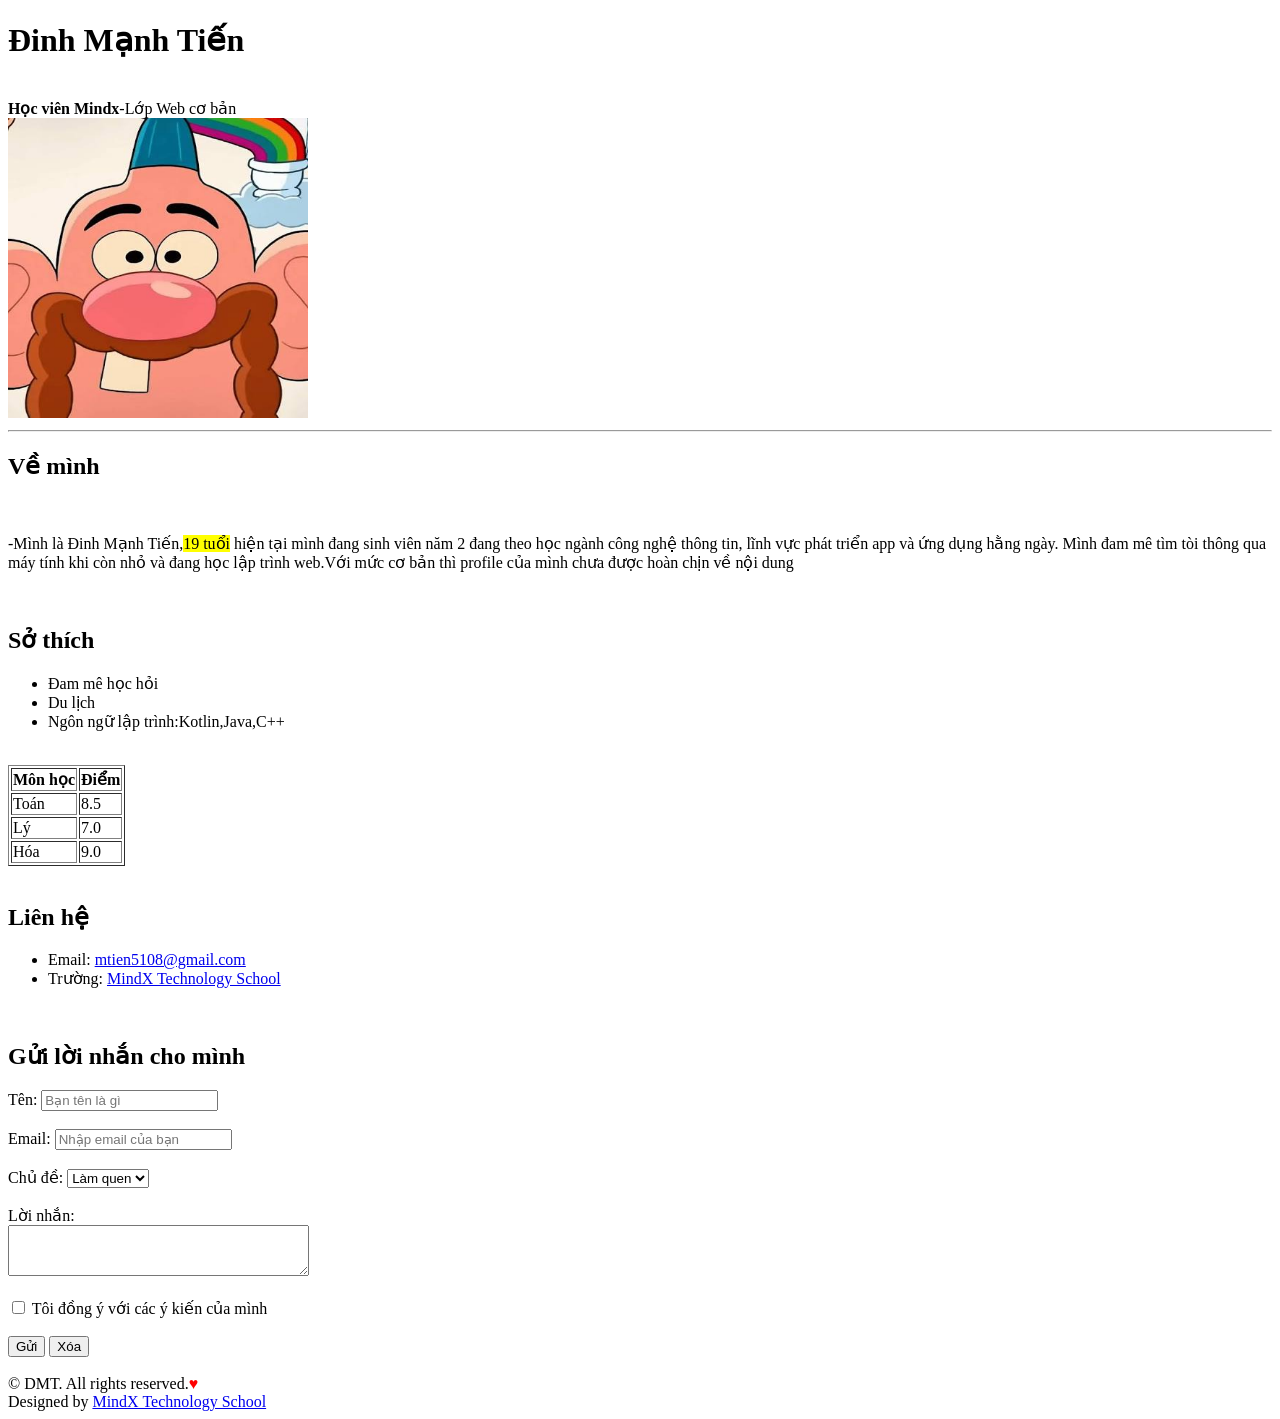
<file: BT1/index.html>
<!DOCTYPE html>
<html lang="en">
<head>
    <meta charset="UTF-8">
    <meta name="viewport" content="width=device-width, initial-scale=1.0">
    <title>Document</title>
</head>
<body>
    <h1>Đinh Mạnh Tiến</h1>
    <br>
    <strong>Học viên Mindx</strong>-Lớp Web cơ bản
    <br>
    <img src="meme.jpg" alt="image" width="300px" height="300px">
    <hr>
    <h2>Về mình</h2>
    <br>
    <p>-Mình là Đinh Mạnh Tiến,<mark>19 tuổi</mark> hiện tại mình đang sinh viên năm 2 đang theo học ngành công nghệ thông tin, lĩnh vực phát triển app và ứng dụng hằng ngày. Mình đam mê tìm tòi thông qua máy tính khi còn nhỏ và đang học lập trình web.Với mức cơ bản thì profile của mình chưa được hoàn chịn về nội dung</p>

    <br>
    <h2>Sở thích</h2>
    <ul>
        <li>Đam mê học hỏi</li>
        <li>Du lịch</li>
        <li>Ngôn ngữ lập trình:Kotlin,Java,C++</li>
    </ul>
    <br>


    <table border="1.5">
        <tr>
            <th>Môn học</th>
            <th>Điểm</th>
        </tr>
        <tr>
            <td>Toán</td>
            <td>8.5</td>
        </tr>
        <tr>
            <td>Lý</td>
            <td>7.0</td>
        </tr>
        <tr>
            <td>Hóa</td>
            <td>9.0</td>
        </tr>
    </table>    
        <br>

    <h2>Liên hệ</h2>
    <ul>
        <li>Email: <a href="mailto:mtien5108@gmail.com">mtien5108@gmail.com</a></li>
        <li>Trường: <a href="https://mindx.edu.vn/" target="_blank">MindX Technology School</a></li>
    </ul>
    <br>


    <h2>Gửi lời nhắn cho mình</h2>
    <form action="submit_form.php" method="post">
        <label for="Name">Tên:</label>
        <input type="text" id="Name" placeholder="Bạn tên là gì"><br><br>

        <label for="Email">Email:</label>
        <input type="email" id="Email" placeholder="Nhập email của bạn"><br><br>
        
        <label for="Chủ đề">Chủ đề:</label>
        <select name="subject" id="Chủ đề">
            <option value="">Làm quen</option>
            <option value="góp ý">Góp ý</option>
            <option value="hỏi đáp">Hỏi đáp</option>
            <option value="khác">Khác</option><span </span>
        </select><br><br>

        
        <label for="message">Lời nhắn:</label><br>
        <textarea id="message" name="message" rows="3" cols="35" required></textarea><br><br>


        <input type="checkbox" id="Dong y">    
        <label for="Dong y">Tôi đồng ý với các ý kiến của mình</label><br><br>


        <button type="submit" formaction="https://pixeryhub.com/g/fyxcilx1mui2eo3k">Gửi</button>
        <button type="reset">Xóa</button>
    </form>
    <br>
    &copy; DMT. All rights reserved.<span style="color: red;">&hearts;</span><br><span lang="en">Designed by <a href="https://mindx.edu.vn/" target="_blank">MindX Technology School</a></span>
</body>
</html>
</file>
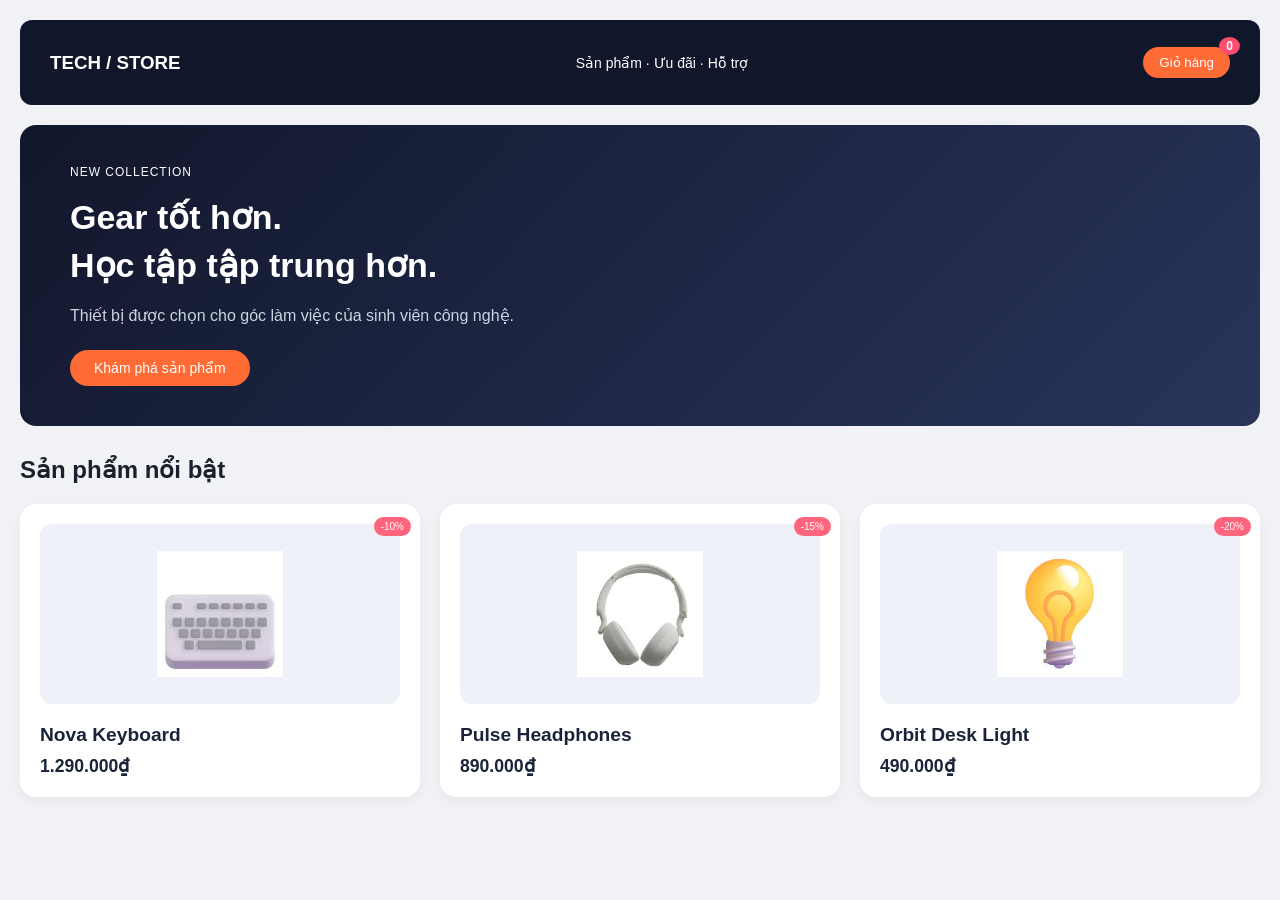
<file: BT2/index.html>
<!DOCTYPE html>
<html lang="en">
<head>
    <meta charset="UTF-8">
    <meta name="viewport" content="width=device-width, initial-scale=1.0">
    <title>Document</title>
</head>
<link rel="stylesheet" href="./layout.css">
<body>
    <div class="a">
            <h3><b>TECH / STORE</b></h3>
            <p class="a1">Sản phẩm · Ưu đãi · Hỗ trợ</p>
            
            <div class="cart-container">
                <button class="a2">Giỏ hàng</button>
                <span class="gia">0</span>
            </div>
        </div>

        <div class="b">
            <span class="new-collection">NEW COLLECTION</span>
            <h1>Gear tốt hơn.<br>Học tập tập trung hơn.</h1>
            <p class="b-desc">Thiết bị được chọn cho góc làm việc của sinh viên công nghệ.</p>
            <button class="b1">Khám phá sản phẩm</button>
        </div>

        <h2><b>Sản phẩm nổi bật</b></h2>

        <!-- Danh sách sản phẩm -->
        <div class="product-list">
            <div class="product-card">
                <div class="image-box">
                    <span class="discount">-10%</span>
                    <img src="./keyboard.jpg" alt="Keyboard">
                </div>
                <h3><b>Nova Keyboard</b></h3>
                <p><b>1.290.000₫</b></p>
            </div>

            <div class="product-card">
                <div class="image-box">
                    <span class="discount">-15%</span>
                    <img src="./headphone.jpg" alt="Headphones">
                </div>
                <h3><b>Pulse Headphones</b></h3>
                <p><b>890.000₫</b></p>
            </div>

            <div class="product-card">
                <div class="image-box">
                    <span class="discount">-20%</span>
                    <img src="./buble.jpg" alt="Light">
                </div>
                <h3><b>Orbit Desk Light</b></h3>
                <p><b>490.000₫</b></p>
            </div>    
        </div>
    
</body>
</html>
</file>
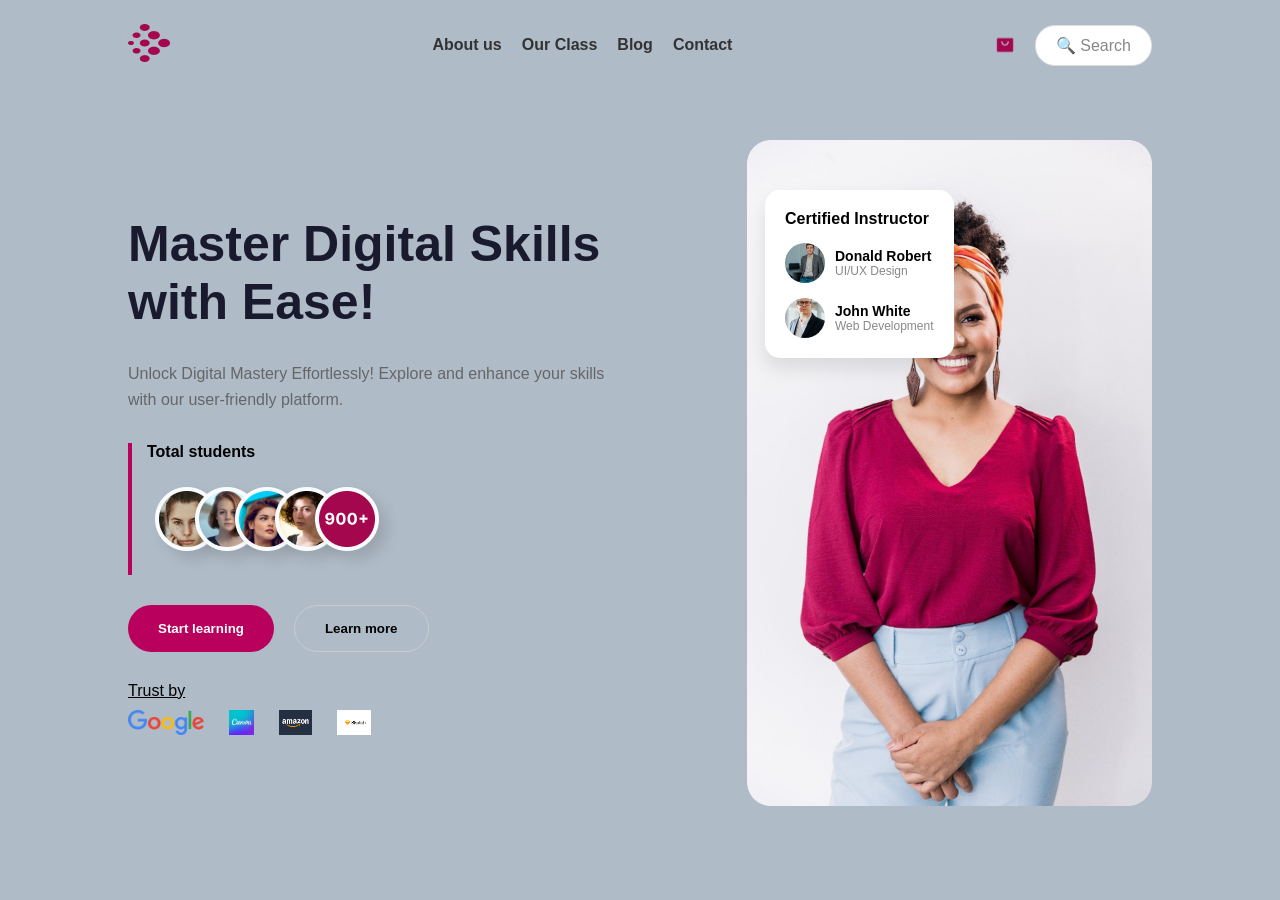
<file: BT4/index.html>
<!DOCTYPE html>
<html lang="en">
<head>
    <meta charset="UTF-8">
    <meta name="viewport" content="width=device-width, initial-scale=1.0">
    <title>Document</title>
</head>
<link rel="stylesheet" href="./layout.css">
<body>
<div class="top">
        <div class="img1">

            <img src="./top1.png" alt="Logo">
        </div>

        <div class="content">
            <span>About us</span>
            <span>Our Class </span>
            <span>Blog</span>
            <span>Contact</span>
        </div>

        <div class="p">
            <img src="./ShoppingBag.png" alt="Cart" class="cart-icon">
            <div class="search-box">
                🔍 Search
            </div>
        </div>
    </div>

    <div class="under">
        <div class="left">
            <div class="info1">

                <h2><b>Master Digital Skills<br>with Ease!</b></h2>
            </div>

            <div class="info2">
                <p>Unlock Digital Mastery Effortlessly! Explore and enhance your skills with our user-friendly platform.</p>
            </div>

            <div class="info3">
                <b>Total students</b>
                <img src="./Frame 48095513.png" alt="Students">
            </div>

            <div class="info4">
                <button class="btn-start">Start learning</button>
                <button class="btn-learn">Learn more</button>
            </div>

            <div class="info5">
                <p><u>Trust by</u></p>
                <div class="logos">
                    <img src="./Google Logotype.png" alt="Google">
                    <img src="./canva.jpg" alt="Canva">
                    <img src="./amazon.jpg" alt="Amazon">
                    <img src="./sketch.png" alt="Sketch">
                </div>
            </div>
        </div>

        <div class="right">

            <div class="info7">
                <h4>Certified Instructor</h4>
                
                <div class="instructor">
                    <img src="./nguoi1.jpg" alt="Donald">
                    <div class="instructor-text">
                        <b>Donald Robert</b>
                        <span>UI/UX Design</span>
                    </div>
                </div>

                <div class="instructor">
                    <img src="./nguoi2.jpg" alt="John">
                    <div class="instructor-text">
                        <b>John White</b>
                        <span>Web Development</span>
                    </div>
                </div>
            </div>

            <div class="info6">
                <img src="./Rectangle 1455.png" alt="Main Model" class="main-img">
            </div>
        </div>
    </div>
</body>
</html>
</file>
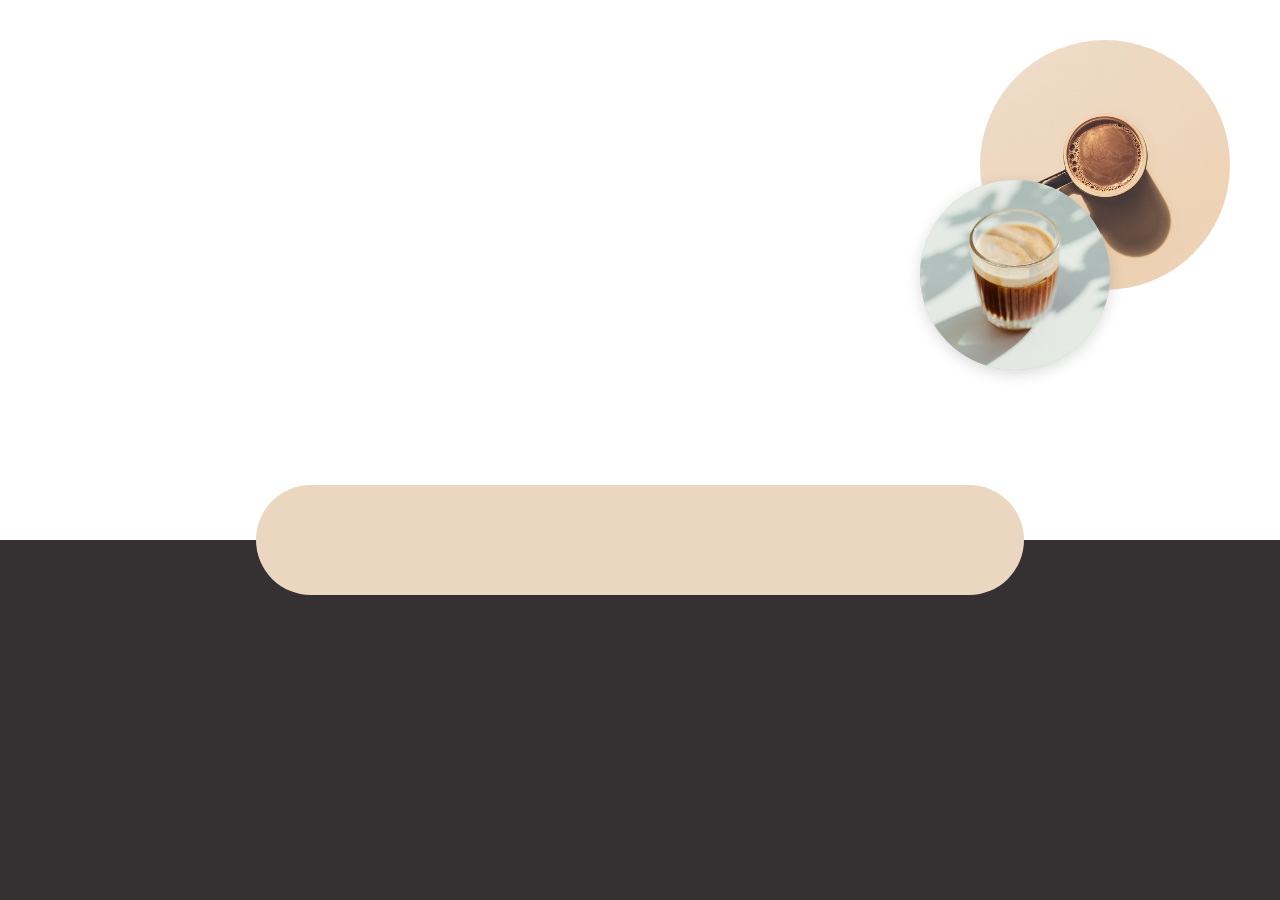
<file: BT3/bt3.html>
<!DOCTYPE html>
<html lang="en">
<head>
    <meta charset="UTF-8">
    <meta name="viewport" content="width=device-width, initial-scale=1.0">
    <title>Document</title>
</head>
<link rel="stylesheet" href="./bt3.css">
<body>
    <div class="container">
        <div class="box1"></div>
        <div class="box2"></div>


        <div class="box3"></div>

        <div class="img">

            <div class="h1">
                <img src="./TEA.png" alt="H1">
            </div>

            <div class="h2">
                <img src="./COFFE.png" alt="H2">
            </div>    
            
        </div>

    </div>
</body>
</html>
</file>
<file: BT2/layout.css>
* {
    box-sizing: border-box;
}

body {
    background-color: #f0f2f5; 
    font-family: sans-serif;
    margin: 20px; /* Thêm lề cho trang để các khối không bị sát mép */
}

/* --- HEADER --- */
.a {
    padding: 13px 30px;
    border-radius: 12px;
    background: #11172b;
    color: white;
    display: flex; 
    justify-content: space-between; 
    align-items: center; 
}

.a1 {
    text-align: center;
    margin: 0; 
    font-size: 14px;
}

.a2 {
    padding: 8px 16px;
    border: 0;
    border-radius: 999px;
    background: #ff6b35;
    color: white;
    cursor: pointer;
}

.cart-container {
    position: relative; 
}

.gia {
    position: absolute;
    top: -10px;
    right: -10px;
    background: #ff4d6d;
    color: white;
    border-radius: 50%;
    padding: 2px 7px;
    font-size: 12px;
    font-weight: bold;
}

/* --- BANNER (PHẦN MỚI) --- */
.b {
    margin: 20px 0;
    padding: 40px 50px; /* Căn lề trong cho rộng rãi */
    border-radius: 16px;
    background: linear-gradient(135deg, #11172b, #29345b);
    color: white;
}

.new-collection {
    font-size: 12px;
    letter-spacing: 1px; /* Tạo khoảng cách giữa các chữ cái */
    margin-bottom: 15px;
    display: block;
}

.b h1 {
    font-size: 34px;
    margin: 0 0 15px 0;
    line-height: 1.4; /* Khoảng cách dòng cho 2 câu */
}

.b-desc {
    font-size: 16px;
    margin-bottom: 25px;
    color: #cbd5e1; /* Màu chữ xám nhạt */
}

.b1 {
    padding: 10px 24px;
    border: 0;
    border-radius: 999px;
    background: #ff6b35;
    color: white;
    cursor: pointer;
    font-family: inherit;
    font-size: 14px;
}

/* --- TIÊU ĐỀ SẢN PHẨM --- */
h2 {
    color: #1a202c;
    margin-top: 30px;
}

/* --- DANH SÁCH SẢN PHẨM --- */
.product-list {
    display: flex; 
    gap: 20px;     
    margin-top: 20px;
}

.product-card {
    background: #ffffff; 
    border-radius: 16px;
    padding: 20px;
    box-shadow: 0 4px 12px rgba(0,0,0,0.05); 
    flex: 1; 
}

.image-box {
    position: relative;
    width: 100%;
    height: 180px; 
    background: #eef2f8; 
    border-radius: 12px;
    display: flex;
    justify-content: center;
    align-items: center;
    margin-bottom: 20px;
}

.image-box img {
    max-width: 70%;
    max-height: 70%;
    object-fit: contain; 
}

.discount {
    display: block;
    position: absolute;
    right: -11px;
    top: -7px;
    padding: 4px 7px;
    border-radius: 99px;
    background: #ff667d;
    color: white;
    font-size: 10px;
}

.product-card h3 {
    margin: 0 0 10px 0;
    color: #1a233a; 
    font-size: 1.2rem;
}

.product-card p {
    margin: 0;
    color: #1a233a;
    font-size: 1.1rem;
}
</file>
<file: BT4/layout.css>
* {
    box-sizing: border-box;
    margin: 0;
    padding: 0;
    font-family: Arial, sans-serif; 
}

body {
    background-color: #afbbc7; 
}


.top {
    height: 90px;
    display: flex; 
    justify-content: space-between; 
    align-items: center;
    padding: 0 10%; 
    background-color: transparent;
}

.content {
    display: flex;
    gap: 20px; /* Khoảng cách giữa các chữ menu */
    color: #333;
    font-weight: bold;
}

.p {
    display: flex;
    align-items: center;
    gap: 20px;
}

.cart-icon {
    width: 20px;
}

.search-box {
    border: 1px solid #ddd;
    padding: 10px 20px;
    border-radius: 20px;
    color: #888;
    background-color: white;
}



.under {
    display: flex; 
    justify-content: space-between;
    align-items: center;
    padding: 50px 10%;
}

/* CỘT TRÁI */
.left {
    flex: 1; 
    display: flex;
    flex-direction: column; 
    gap: 30px;
    padding-right: 50px;
}

.info1 h2 {
    font-size: 50px;
    color: #1A1A2E;
}

.info2 p {
    color: #666;
    line-height: 1.6;
}

.info3 {
    display: flex;
    flex-direction: column;
    border-left: 4px solid #B8005C;
    padding-left: 15px;
    gap: 8px;
}

.info3 img{
    margin-top: 10px;

    width: min-content;
    height: min-content;
}

/* Căn 2 nút nằm ngang */
.info4 {
    display: flex;
    gap: 20px;
}

.btn-start {
    background-color: #B8005C;
    color: white;
    border: none;
    padding: 15px 30px;
    border-radius: 30px;
    font-weight: bold;
    cursor: pointer;
}

.btn-learn {
    background-color: transparent;
    border: 1px solid #ccc;
    padding: 15px 30px;
    border-radius: 30px;
    font-weight: bold;
    cursor: pointer;
}


.logos {
    display: flex;
    align-items: center;
    gap: 25px;
    margin-top: 10px;
}

.logos img {
    height: 25px;
}

/* CỘT PHẢI */
.right {
    flex: 1; 
    display: flex;
    justify-content: flex-end; 
    position: relative; 
}

.main-img {
    width: 100%;
    max-width: 450px;
    border-radius: 20px;
}


.info7 {
    position: absolute;
    top: 50px;
    left: 100px;
    background-color: white;
    padding: 20px;
    border-radius: 15px;
    box-shadow: 0 10px 20px rgba(0, 0, 0, 0.1);
    display: flex;
    flex-direction: column;
    gap: 15px;
}

.instructor {
    display: flex;
    align-items: center;
    gap: 10px;
}

.instructor img {
    width: 40px;
    height: 40px;
    border-radius: 50%; /* Bo tròn ảnh giảng viên */
    object-fit: cover;
}

.instructor-text {
    display: flex;
    flex-direction: column;
}

.instructor-text b {
    font-size: 14px;
}

.instructor-text span {
    font-size: 12px;
    color: #888;
}
</file>
<file: BT3/bt3.css>
*{
    box-sizing: border-box;
    margin: 0;
    padding: 0;
}

.container {
    position: relative;
    width: 100%;
    height: 100vh;
    background-color: #ffffff;
}

.box1 {
    width: 100%;
    height: 60%;
    background-color: #ffffff;
}

.box2 {
    width: 100%;
    height: 40%;
    background-color: #353132;
}

.box3 {
    position: absolute;
    top: 60%; /* Nằm ngay đường viền cắt ngang */
    left: 50%;
    transform: translate(-50%, -50%); /* Căn giữa hoàn hảo */
    width: 60%;
    height: 110px;
    background-color: #ebd6c0; /* Màu be sữa */
    border-radius: 55px; /
    z-index: 10;
}

.img {
    position: absolute;
    top: 40px;
    right: 50px;
    width: 320px;
    height: 400px;
    z-index: 5;
}

.h1 {
    position: absolute;
    top: 0;
    right: 0;
    width: 250px;
    height: 250px;
    background-color: #ebd6c0;
    border-radius: 50%;
    overflow: hidden;
    display: flex;
    justify-content: center;
    align-items: center;

}

.h1 img {
    width: 100%;
    height: 100%;
    object-fit: cover;
}

.h2 {
    position: absolute;
    bottom: 70px;
    left: 10px;
    width: 190px;
    height: 190px;
    border-radius: 50%;
    overflow: hidden;
    background-color: #ccc; /* Nền dự phòng */
    box-shadow: 0 4px 15px rgba(0,0,0,0.15);
}

.h2 img {
    width: 100%;
    height: 100%;
    object-fit: cover;
}
</file>
